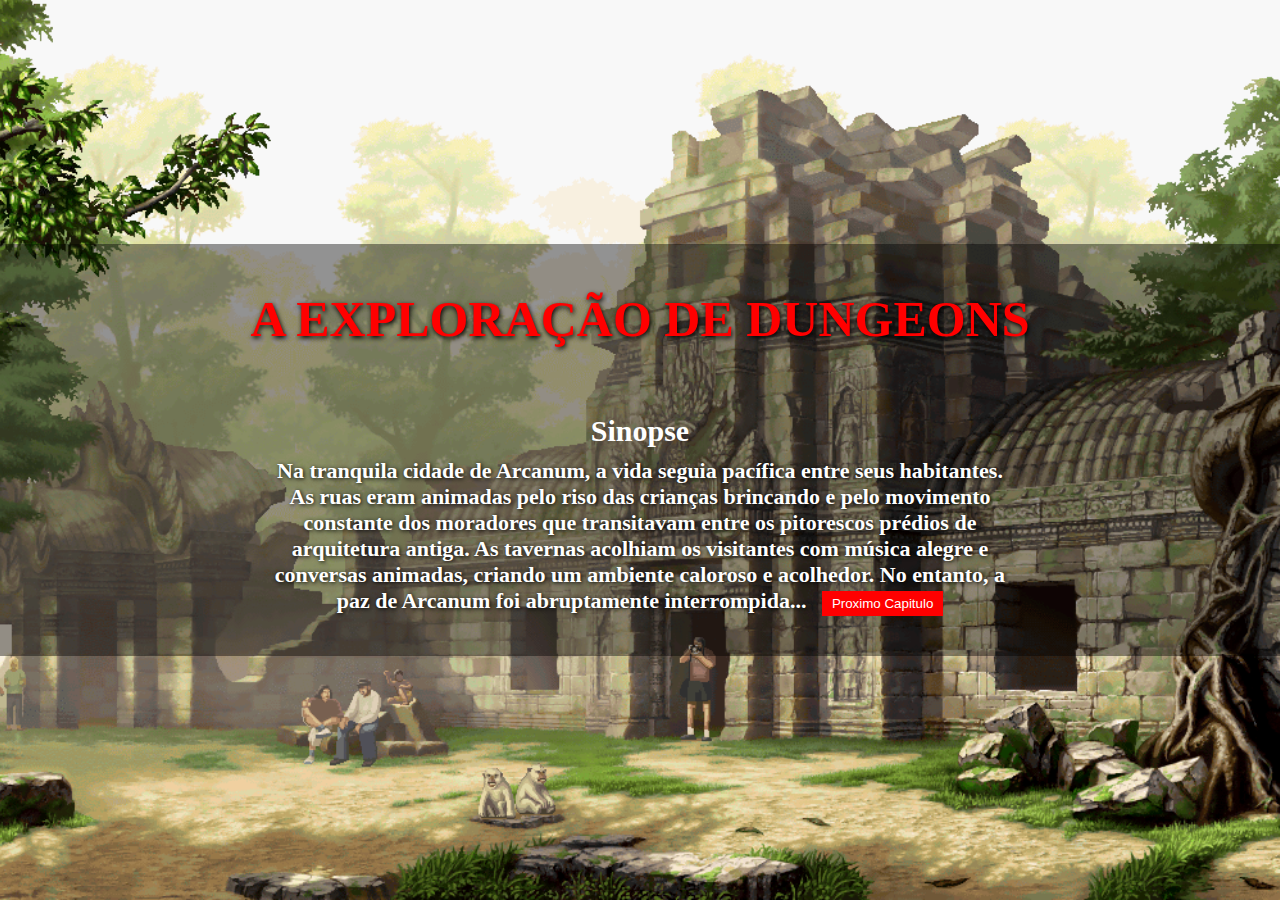
<file: index.html>
<!DOCTYPE html>
<html lang="pt-BR">
<head>
    <meta charset="UTF-8">
    <meta name="viewport" content="width=device-width, initial-scale=1.0">
    <title>Exploração de Dungeons</title>
    <link rel="stylesheet" href="./index.css">
</head>
<body>
    <div class="card_start_jogo">
        <h1> A Exploração  de  Dungeons</h1>
    </div>  
    <div class="sinops">
        <h3>Sinopse</h3>
        <p>
            Na tranquila cidade de Arcanum, a vida seguia pacífica entre seus habitantes. As ruas eram animadas pelo riso das crianças brincando e pelo movimento constante dos moradores que transitavam entre os pitorescos prédios de arquitetura antiga. As tavernas acolhiam os visitantes com música alegre e conversas animadas, criando um ambiente caloroso e acolhedor.
            No entanto, a paz de Arcanum foi abruptamente interrompida... <a href="./assets/page02/pagina02.html"><button>Proximo Capitulo</button></a>
        </p>
    </div>
    <script src="./index.js"></script>
</body>
</html>
</file>
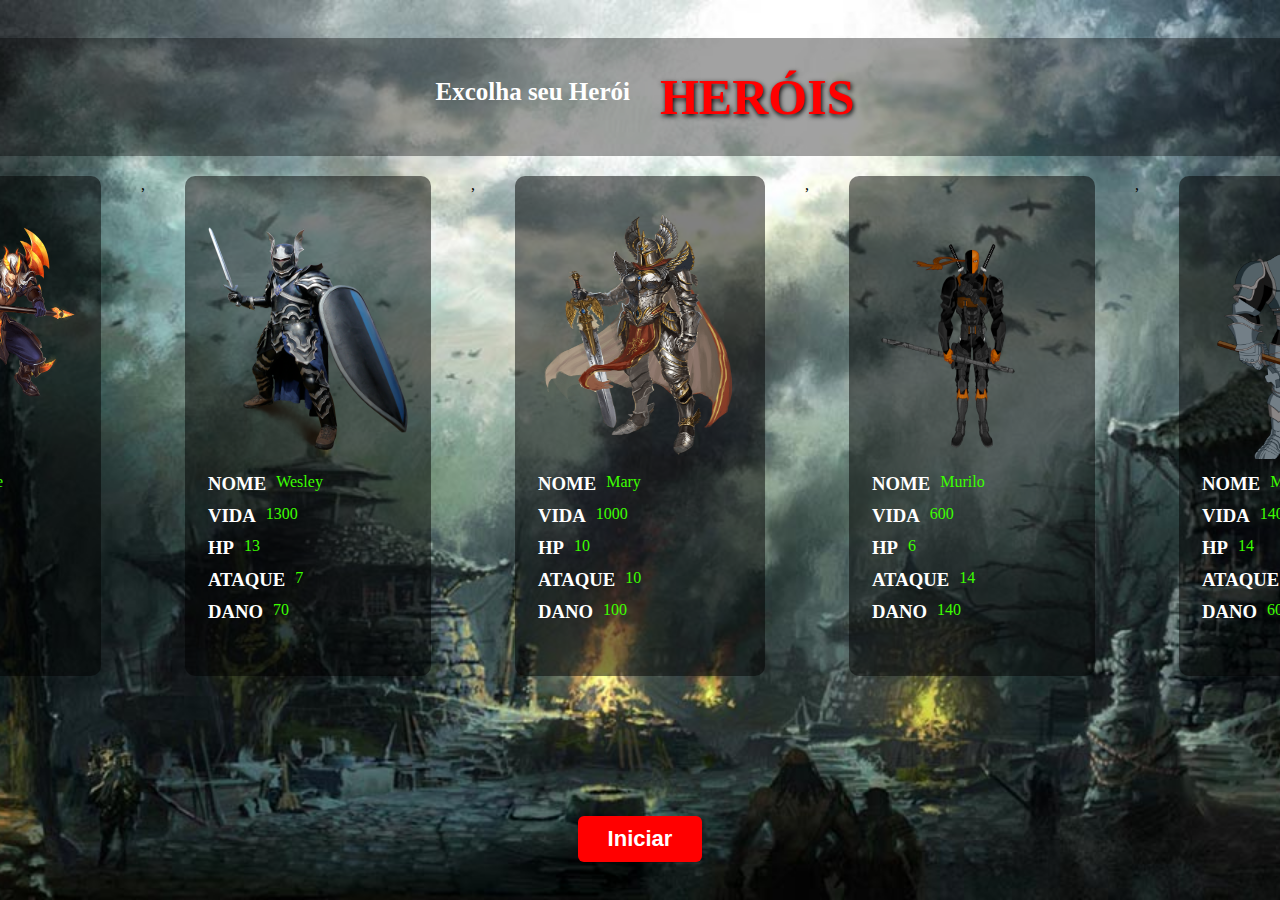
<file: assets/herois/herois.html>
<!DOCTYPE html>
<html lang="pt-BR">
<head>
    <meta charset="UTF-8">
    <meta name="viewport" content="width=device-width, initial-scale=1.0">
    <title>Exploração de Dungeons</title>
    <link rel="stylesheet" href="../../index.css">
    <link rel="stylesheet" href="../herois/herois.css">
</head>
<body>
    <div class="card_start_jogo">
        <div class="title_herois">
            <h3 style="color: rgb(255, 255, 255); padding: 10px; font-size: 25px;">Excolha seu Herói</h3>
            <h1>Heróis</h1>
        </div>
    </div>  
    <div class="container_horois">
        <!-- cards-->
    </div>
    <div class="area_ataque">
        <h2 class="foca_de_ataque"></h2>
    </div>
    <div class="btns_ataques">
        <button class="btn_heroi">Heroi Ataca</button>
        <span class="vida_heori"></span>
        <span class="status_ataque"></span>
        <span class="vida_vilao"></span>
        <button class="btn_vilao">Vilão Ataca</button>
    </div>
    <a href="#"><button class="jogar_btn">Iniciar</button></a>
    <script src="../herois/herois.js"></script>
    <script src="../../index.js"></script>
</body>
</html>
</file>
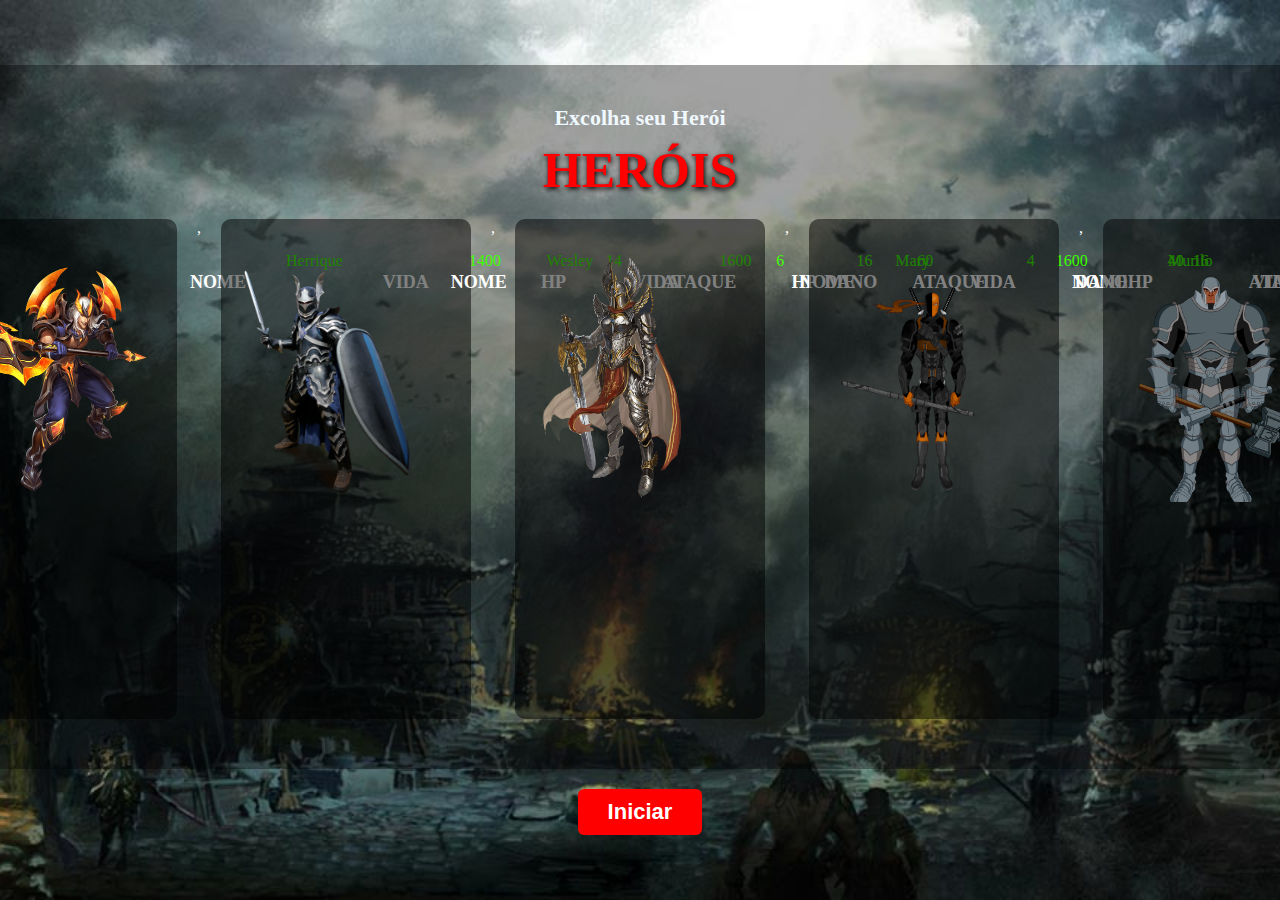
<file: assets/jogo/jogo.html>
<!DOCTYPE html>
<html lang="pt-BR">
<head>
    <meta charset="UTF-8">
    <meta name="viewport" content="width=device-width, initial-scale=1.0">
    <title>Exploração de Dungeons</title>
    <link rel="stylesheet" href="../../index.css">
    <link rel="stylesheet" href="../herois/herois.css">
</head>
<body>
    <div class="card_start_jogo">
        <h3 style="color: aliceblue; padding: 10px; font-size: 22px;">Excolha seu Herói</h3>
        <h1>Heróis</h1>
        <div class="container_horois">
           <!-- cards-->
        </div>
    </div>  
    <a href="#"><button class="jogar_btn">Iniciar</button></a>
    <script src="../herois/herois.js"></script>
    <script src="../../index.js"></script>
</body>
</html>
</file>
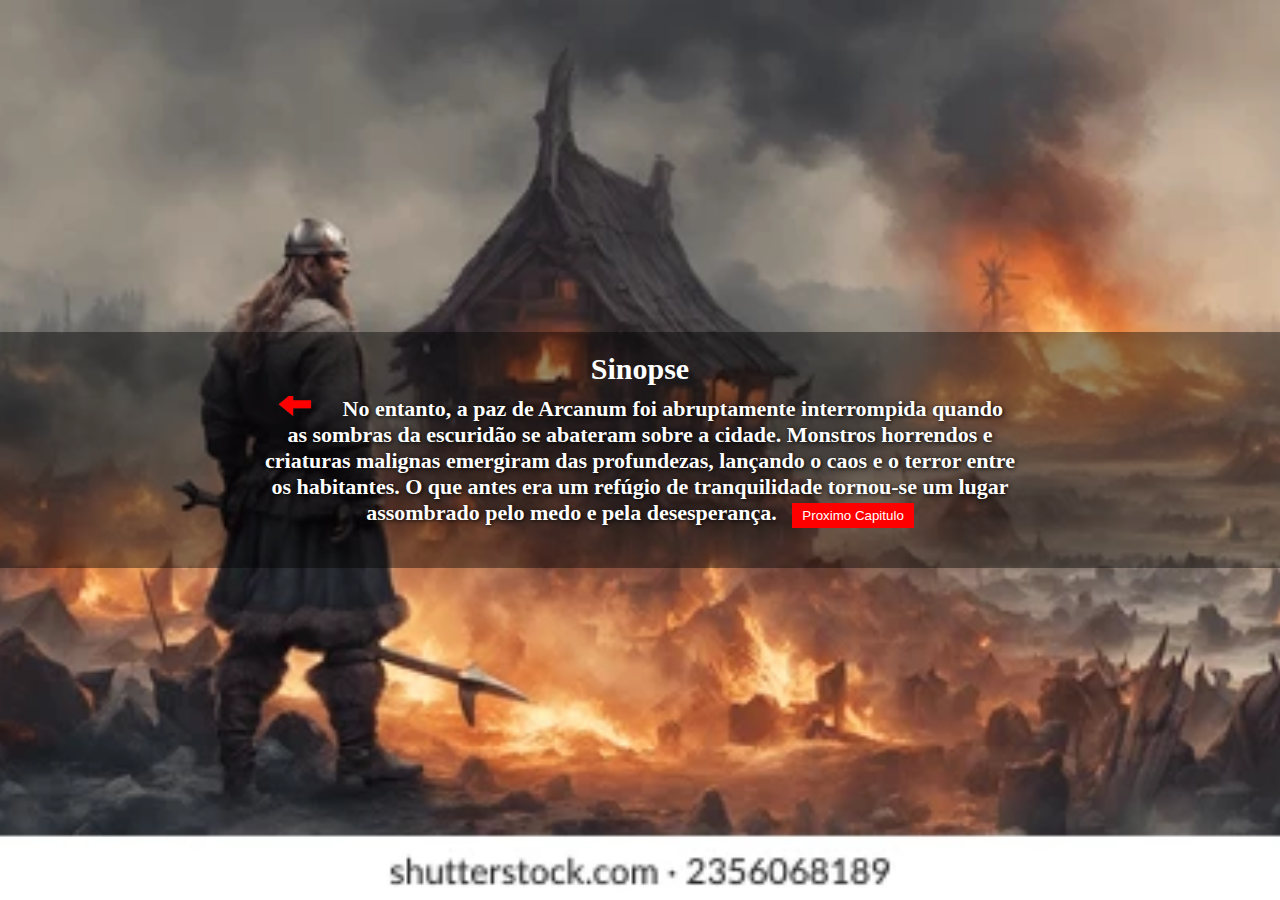
<file: assets/page02/pagina02.html>
<!DOCTYPE html>
<html lang="pt-BR">
<head>
    <meta charset="UTF-8">
    <meta name="viewport" content="width=device-width, initial-scale=1.0">
    <title>Exploração de Dungeons</title>
    <link rel="stylesheet" href="../../index.css">
    <link rel="stylesheet" href="../page02/pagina02.css">
</head>
<body>
    <div class="sinops">
        <h3>Sinopse</h3>
        <p>
            <a class="seta" href="../../index.html"></a>
            No entanto, a paz de Arcanum foi abruptamente interrompida quando as 
            sombras da escuridão se abateram sobre a cidade. Monstros horrendos e criaturas malignas emergiram das profundezas, lançando o caos e o 
            terror entre os habitantes. O que antes era um refúgio de tranquilidade tornou-se um lugar assombrado pelo medo e pela desesperança.
            <a href="../page03/pagina03.html"><button>Proximo Capitulo</button></a>
        </p>
    </div>
    <script src="../../index.js"></script>
</body>
</html>
</file>
<file: index.css>
* {
    padding: 0;
    margin: 0;
    box-sizing: border-box;
    user-select: none;
    outline: none;
}

body {
    display: flex;
    flex-direction: column;
    justify-content: center;
    align-items: center;
    height: 100Vh;
    background: #000 url("./assets/images/cidade.gif") no-repeat center / cover;
}

body h1 {
    color: #ff0000;
    font-size: 50px;
    text-shadow: 1px 2px 5px #000;
    text-transform: uppercase;
    font-weight: bolder;
}

.card_start_jogo {
    display: flex;
    width: 100%;
    height: 150px;
    flex-direction: column;
    align-items: center;
    justify-content: center;
    background-color: #00000069;
}

.jogar_btn {
    padding: 10px 30px;
    background-color: rgb(255, 0, 0);
    color: #fff;
    margin-top: 20px;
    border: none;
    font-size: 22px;
    border-radius: 6px;
    transition: all 0.3s;
    font-weight: bolder;
    cursor: pointer;
}

.jogar_btn:hover {
    transform: scale(1.1);
}

.sinops {
    width: 100%;
    display: flex;
    flex-direction: column;
    align-items: center;
    background-color: #00000069;
    padding-bottom: 40px;
}

.sinops p {
    color: #ffffff;
    width: 750px;
    text-align: center;
    margin-top: 10px;
    font-weight: bold;
    font-size: 22px;
    text-align: center;
    text-shadow: 1px 1px 4px #000;
}

.sinops h3 {
    margin-top: 20px;
    color: rgb(255, 255, 255);
    font-size: 30px;
    text-align: center;
    font-weight: bolder;
}

.sinops button {
    padding: 5px 10px;
    background-color: red;
    color: #fff;
    margin-left: 10px;
    border: none;
    cursor: pointer;
}

.seta {
    display:inline-block;
    height: 20px;
    width: 40px;
    background: url("./assets/images/seta.gif") no-repeat center / cover;
    transform: rotate(180deg);
    margin-right: 20px;
    transition: all 0.3s;
}
</file>
<file: assets/herois/herois.css>
body {
    background: #000 url("../images/cinzas.jpg") no-repeat center / cover;
}

.container_horois {
    display: flex;
    justify-content: center;
    gap: 40px;
    width: 100%;
    padding: 20px;
    transition: all 1s ease;
}
 .modoJogo {
    justify-content: flex-start !important;
 }

 .heroi {
    width: 250px;
    height: 500px;
    background-color: #0000007e;
    border-radius: 10px;
    cursor: pointer;
    color: #fff;
    padding: 20px;
    transition: all 0.3s;
    border: solid 3px #3cff0000;
    position: relative;
}

.heroi:hover, .hehoi_select{
    border: solid 3px #3cff00;
    transform: scale(1.1);
}

.heroi img {
    height: 250px;
    width: 200px;
    border-radius: 10px;
    animation:animacard 0.7s infinite alternate;
    position: relative;
    margin-top: 10px;
    cursor:nw-resize;
}

 .heroi:nth-child(3) img{
    width:300px;
}

@keyframes animacard {
    0%{
        top: -2px;
    }
   
   100%{
       top: 2px;
    }
}

.area_xp{
    display: flex;
    gap: 10px;
    margin-top: 10px;
}

.area_xp span {
    color: rgb(60, 255, 0);
}

.card_start_jogo {
    height: auto;
    padding: 30px 0px;
    background-color: #0000005d;
    text-align: center;
    color: #fff;
}

.card_start_jogo  h2 {
    color: red;
}

.card_start_jogo  h3 {
    color: rgb(255, 255, 255);
    font-size: 18px;
    padding: 20px;
}

.card_start_jogo div {
    display: flex;
    gap: 20px;
}

.card_start_jogo button {
    padding: 5px 10px;
    border: none;
    font-weight: 800;
    background-color: rgb(255, 0, 0);
    color: #fff;
   text-transform: uppercase;
   cursor: pointer;

}

.legenda {
    width: 800px;
    color: #fff;
    font-size: 20px;
    padding: 10px;
    
}


.paragrafo {
    display: flex;
    flex-direction: column;
}

.btns_ataques{
    display:none;
    height: 200px;
    width: 100%;
    justify-content: space-between;
    align-items: center;
    padding: 20px 50px;
    background-color: #000000bf;
}

.btns_ataques button {
    padding: 10px 20px;
    background-color: red;
    color: #fff;
    font-size: 18px;
    font-weight: bolder;
    border: none;
    border-radius: 10px;
    transition: all 0.3s;
    cursor: pointer;
}
.btns_ataques button:hover {
  background-color: #3cff00;
  color: #000;
}

.status_ataque{
    color: rgb(255, 255, 255);
    font-size: 25px;
    font-weight: bolder;
}

.vida_vilao, .vida_heori {
    font-size: 20px;
    color: #3cff00;
    font-weight: bolder;
    padding: 10px 20px ;
}

.area_ataque{
    width: 100%;
    height: 100px;
    display: flex;
    align-items: center;
    justify-content: center;
}
.foca_de_ataque{
    font-size: 25px;
    font-weight: bolder;
    color: #fff;
}

.reload {
    display: flex;
    flex-direction: column;
    gap: 20px;
}

.reload h3 {
    font-size: 24px;
    font-weight: bolder;
    text-transform: uppercase;
}

.reload button {
    padding: 10px 20px;
}

.area_bonus {
    display: flex;
    flex-direction: column;
    padding: 20px;
    gap: 20px;
}

.area_bonus p {
    padding: 20px;
    font-size: 25px;
    font-weight: bold;
}

.area_bonus section {
    display: flex;
    width: 100%;
    justify-content: center;
    gap: 50px;
}
</file>
<file: assets/page02/pagina02.css>
body {
    background: #000 url("../images/cidadefogo.webp") no-repeat center / cover;
}
</file>
